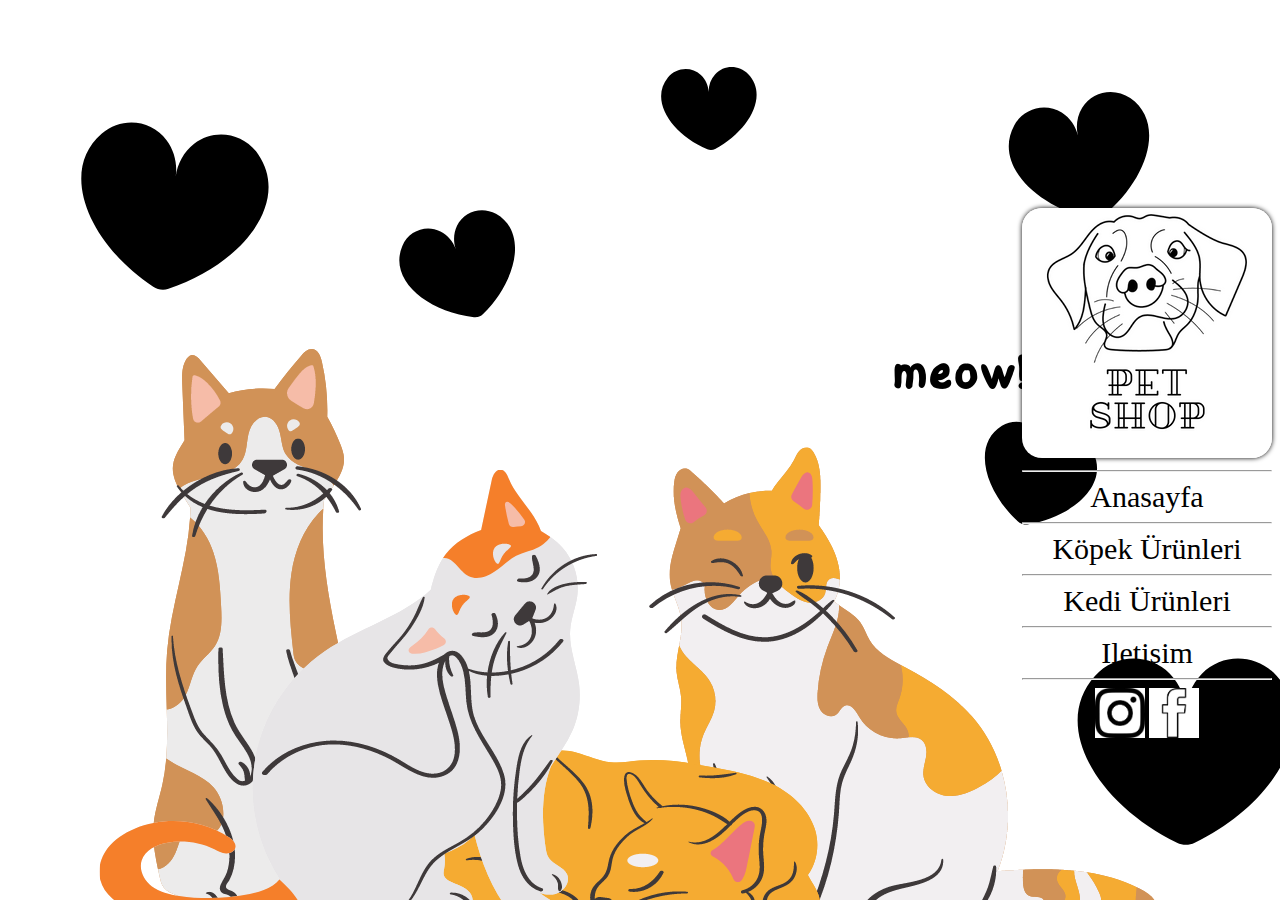
<file: ibrahim petshop/html/index.html>
<!doctype html>
<html>
<head>
<meta charset="utf-8">
<title>Anasayfa</title>
<link href="../css/style.css" rel="stylesheet" type="text/css">
</head>

<body class="bodyBG">
	<div class="yatay-menu">
		<img src="../img/petshoplogo.png" class="logo">
		<hr>
		<a href="index.html">Anasayfa</a><hr>
		<a href="kopek.html">Köpek Ürünleri</a><hr>
		<a href="kedi.html">Kedi Ürünleri</a><hr>
		<a href="iletisim.html">Iletişim</a><hr>
		<a href="https://www.instagram.com"><img src="../img/social/ig.png" width="50"></a>
		<a href="https://www.facebook.com"><img src="../img/social/facebook.png" width="50"></a>
	</div>
</body>
</html>
</file>
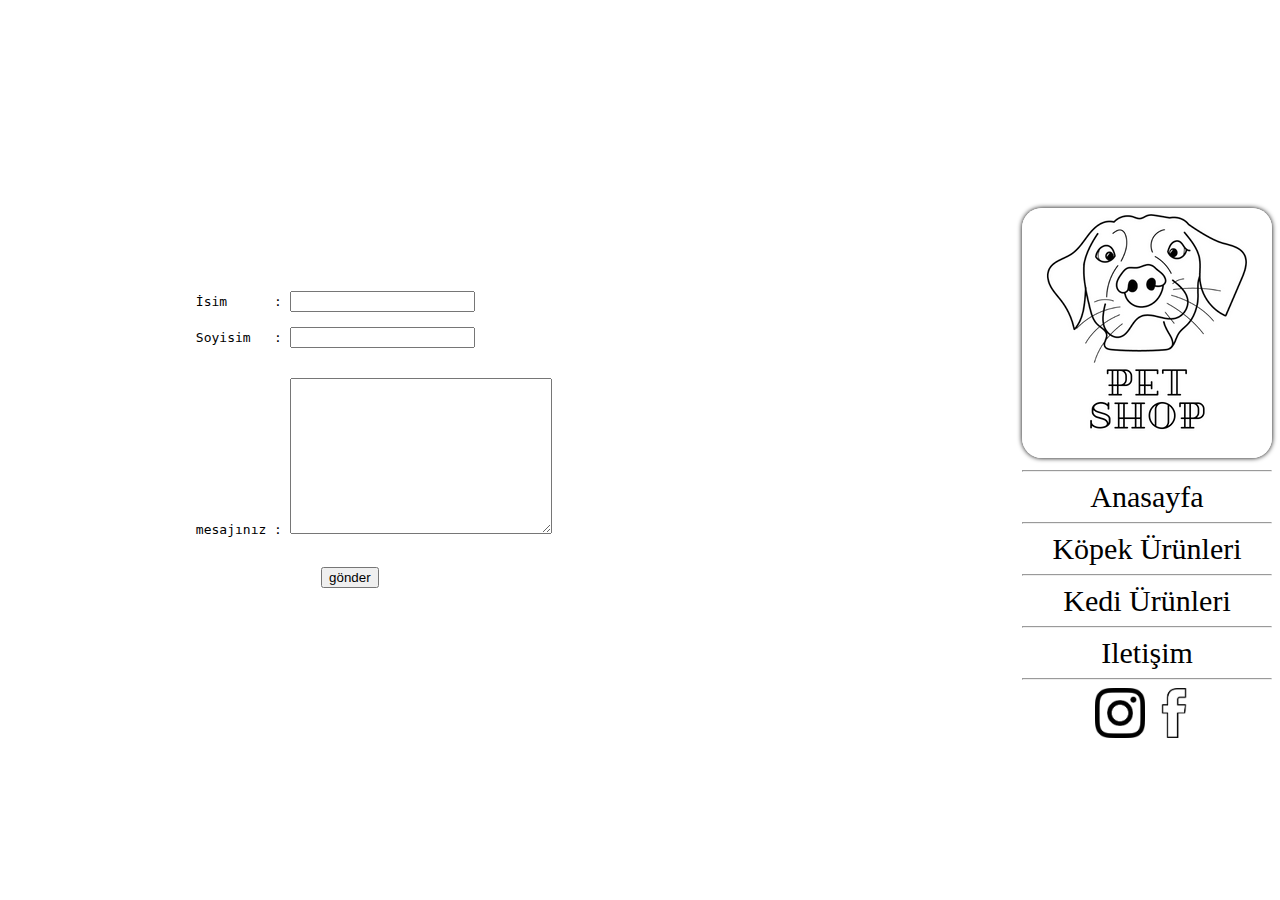
<file: ibrahim petshop/html/iletisim.html>
<!doctype html>
<html>
<head>
<meta charset="utf-8">
<title>Iletişim</title>
<link href="../css/style.css" rel="stylesheet" type="text/css">
</head>

<body>
	<div class="container">
		<div class="cards">
			<pre>
			
			
		 
		 
		 
		 
		 
		 
		 
		 
		 
		 
		 
		 
			
			
			
			
			İsim      : <input type="text">
			
			Soyisim   : <input type="text">
			
			
			mesajınız : <textarea name="" id="" cols="30" rows="10"></textarea>
			
			
					<input type="submit" value="gönder"></pre>
		
		
		
		</div>
			
		
		
		
	<div class="yatay-menu">
		<img src="../img/petshoplogo.png" class="logo">
		<hr>
		<a href="index.html">Anasayfa</a><hr>
		<a href="kopek.html">Köpek Ürünleri</a><hr>
		<a href="kedi.html">Kedi Ürünleri</a><hr>
		<a href="iletisim.html">Iletişim</a><hr>
		<a href="https://www.instagram.com"><img src="../img/social/ig.png" width="50"></a>
		<a href="https://www.facebook.com"><img src="../img/social/facebook.png" width="50"></a>
	</div>
	</div>
	
</body>
</html>
</file>
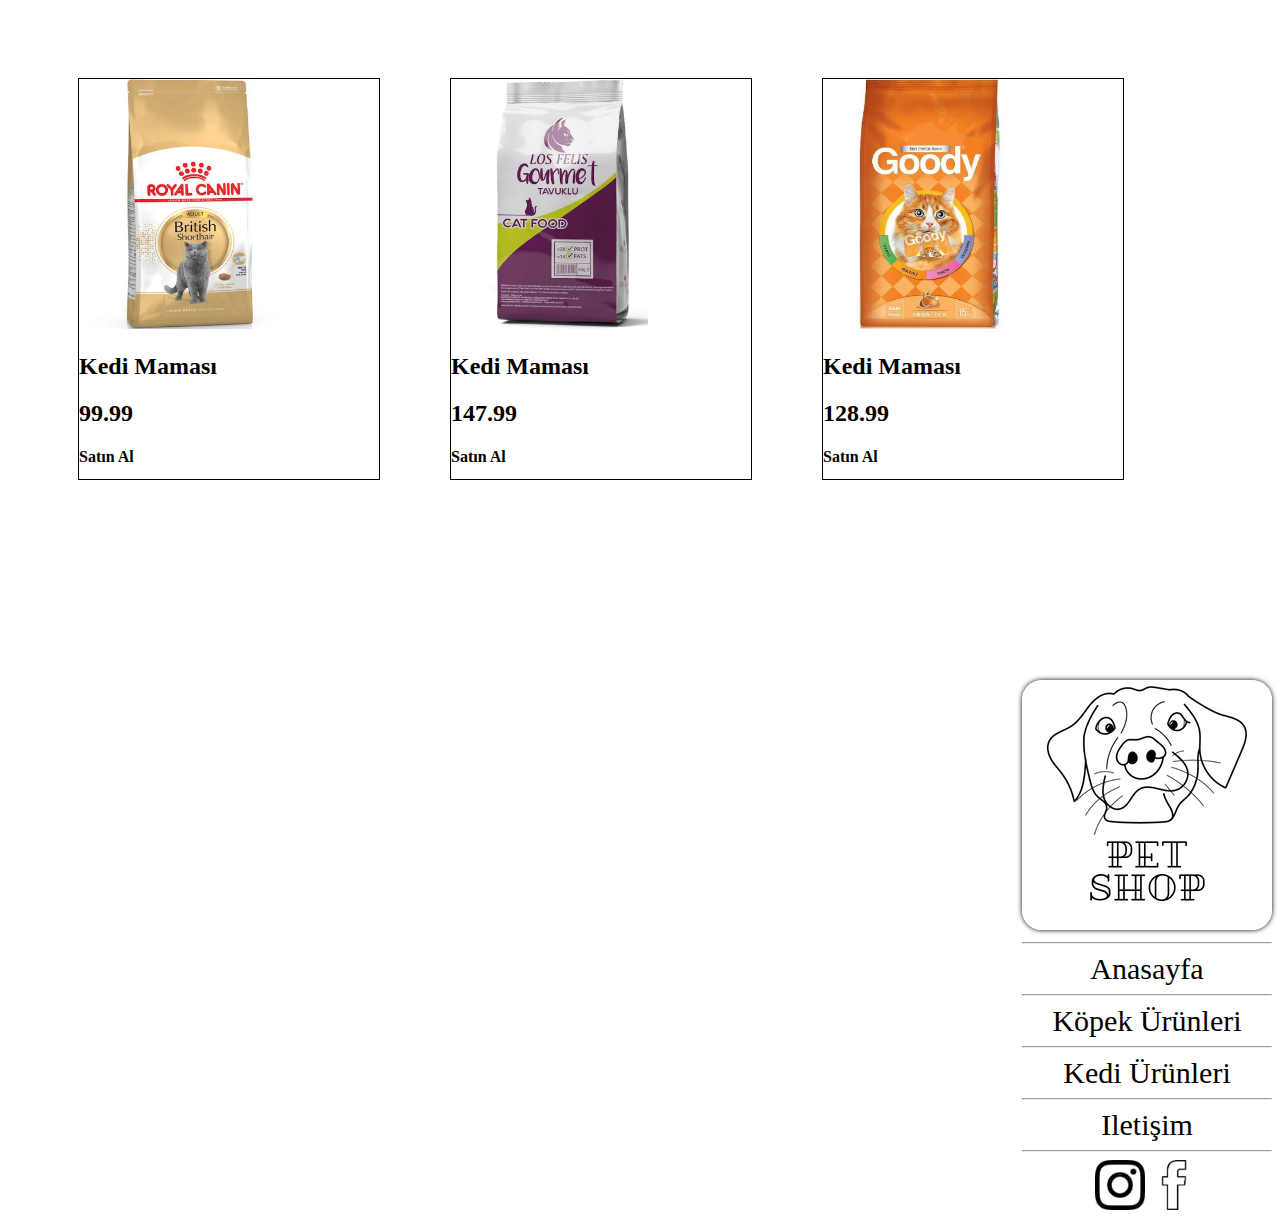
<file: ibrahim petshop/html/kedi.html>
<!doctype html>
<html>
<head>
<meta charset="utf-8">
<title>Kedi Ürünleri</title>
<link href="../css/style.css" rel="stylesheet" type="text/css">
</head>

<body>
	<div class="container">
		<div class="cards">
			<div class="card">
		<img src="../img/kedi/kedimama.png" class="card-img">
		<h2>Kedi Maması</h2>
			<h2>99.99</h2>
		<h4>Satın Al</h4>
	</div><div class="card">
		<img src="../img/kedi/kedimama2.png" class="card-img">
		<h2>Kedi Maması</h2>
			<h2>147.99</h2>
		<h4>Satın Al</h4>
	</div><div class="card">
		<img src="../img/kedi/kedimama3.png" class="card-img">
		<h2>Kedi Maması</h2>
			<h2>128.99</h2>
		<h4>Satın Al</h4>
	</div><br>
		</div>
		
		
		
	<div class="yatay-menu">
		<img src="../img/petshoplogo.png" class="logo">
		<hr>
		<a href="index.html">Anasayfa</a><hr>
		<a href="kopek.html">Köpek Ürünleri</a><hr>
		<a href="kedi.html">Kedi Ürünleri</a><hr>
		<a href="iletisim.html">Iletişim</a><hr>
		<a href="https://www.instagram.com"><img src="../img/social/ig.png" width="50"></a>
		<a href="https://www.facebook.com"><img src="../img/social/facebook.png" width="50"></a>
	</div>
	</div>
	
</body>
</html>
</file>
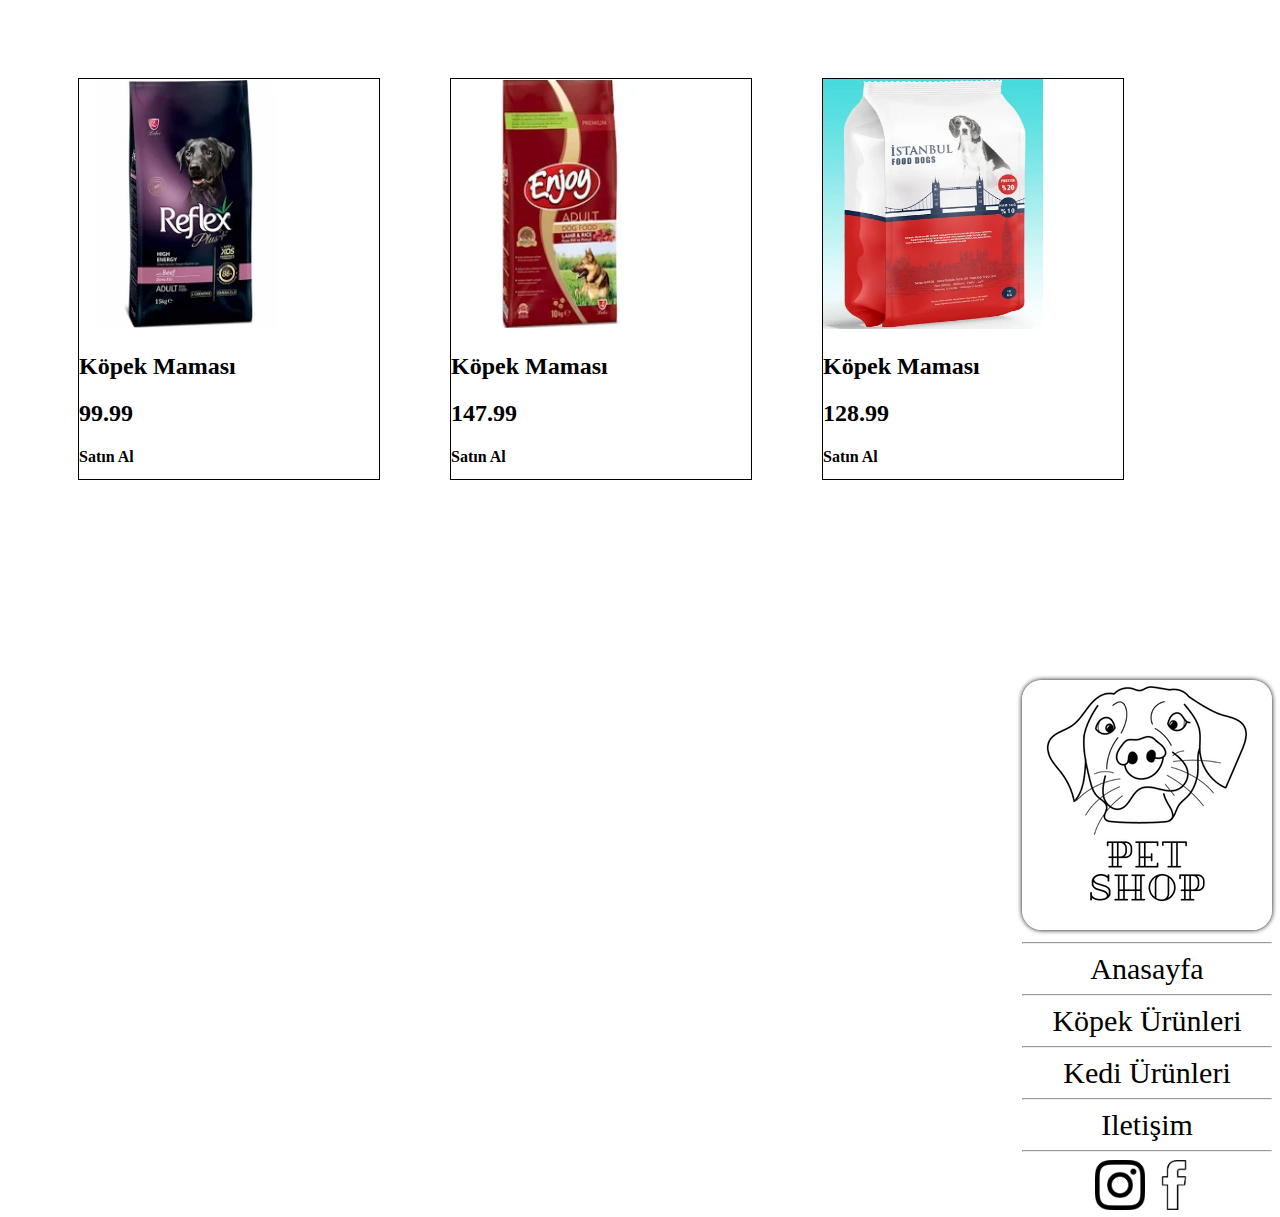
<file: ibrahim petshop/html/kopek.html>
<!doctype html>
<html>
<head>
<meta charset="utf-8">
<title>Köpek Ürünleri</title>
<link href="../css/style.css" rel="stylesheet" type="text/css">
</head>

<body>
	<div class="container">
		<div class="cards">
			<div class="card">
		<img src="../img/kopek/kopekmama.png" class="card-img">
		<h2>Köpek Maması</h2>
			<h2>99.99</h2>
		<h4>Satın Al</h4>
	</div><div class="card">
		<img src="../img/kopek/kopekmama2.png" class="card-img">
		<h2>Köpek Maması</h2>
			<h2>147.99</h2>
		<h4>Satın Al</h4>
	</div><div class="card">
		<img src="../img/kopek/kopekmama3.png" class="card-img">
		<h2>Köpek Maması</h2>
			<h2>128.99</h2>
		<h4>Satın Al</h4>
	</div><br>
		</div>
		
		
		
	<div class="yatay-menu">
		<img src="../img/petshoplogo.png" class="logo">
		<hr>
		<a href="index.html">Anasayfa</a><hr>
		<a href="kopek.html">Köpek Ürünleri</a><hr>
		<a href="kedi.html">Kedi Ürünleri</a><hr>
		<a href="iletisim.html">Iletişim</a><hr>
		<a href="https://www.instagram.com"><img src="../img/social/ig.png" width="50"></a>
		<a href="https://www.facebook.com"><img src="../img/social/facebook.png" width="50"></a>
	</div>
	</div>
	
</body>
</html>
</file>
<file: ibrahim petshop/css/style.css>
.bodyBG{
	background-image: url("../img/bg.png");
}
.yatay-menu{
	text-align:center;
	height: 100%;
	width: 250px;
	float: right;
	display: inline-block;
	margin-top:200px;

}
a{
	font-size: 30px;
	text-decoration: none;
	color:black;
}
.logo{
	border-radius: 20px;
	box-shadow: 0px 0px 5px;
}
.card{
	margin-left: 70px;
	margin-top:70px;
	display: inline-block;
	border: 1px black solid;
	height: 400px;
	width: 300px;
}
.card-img{
	width: 220px;
	height: 250px;
}
.container{
	display: inline;
}
.cards{
	display:inline-block;
}
</file>
